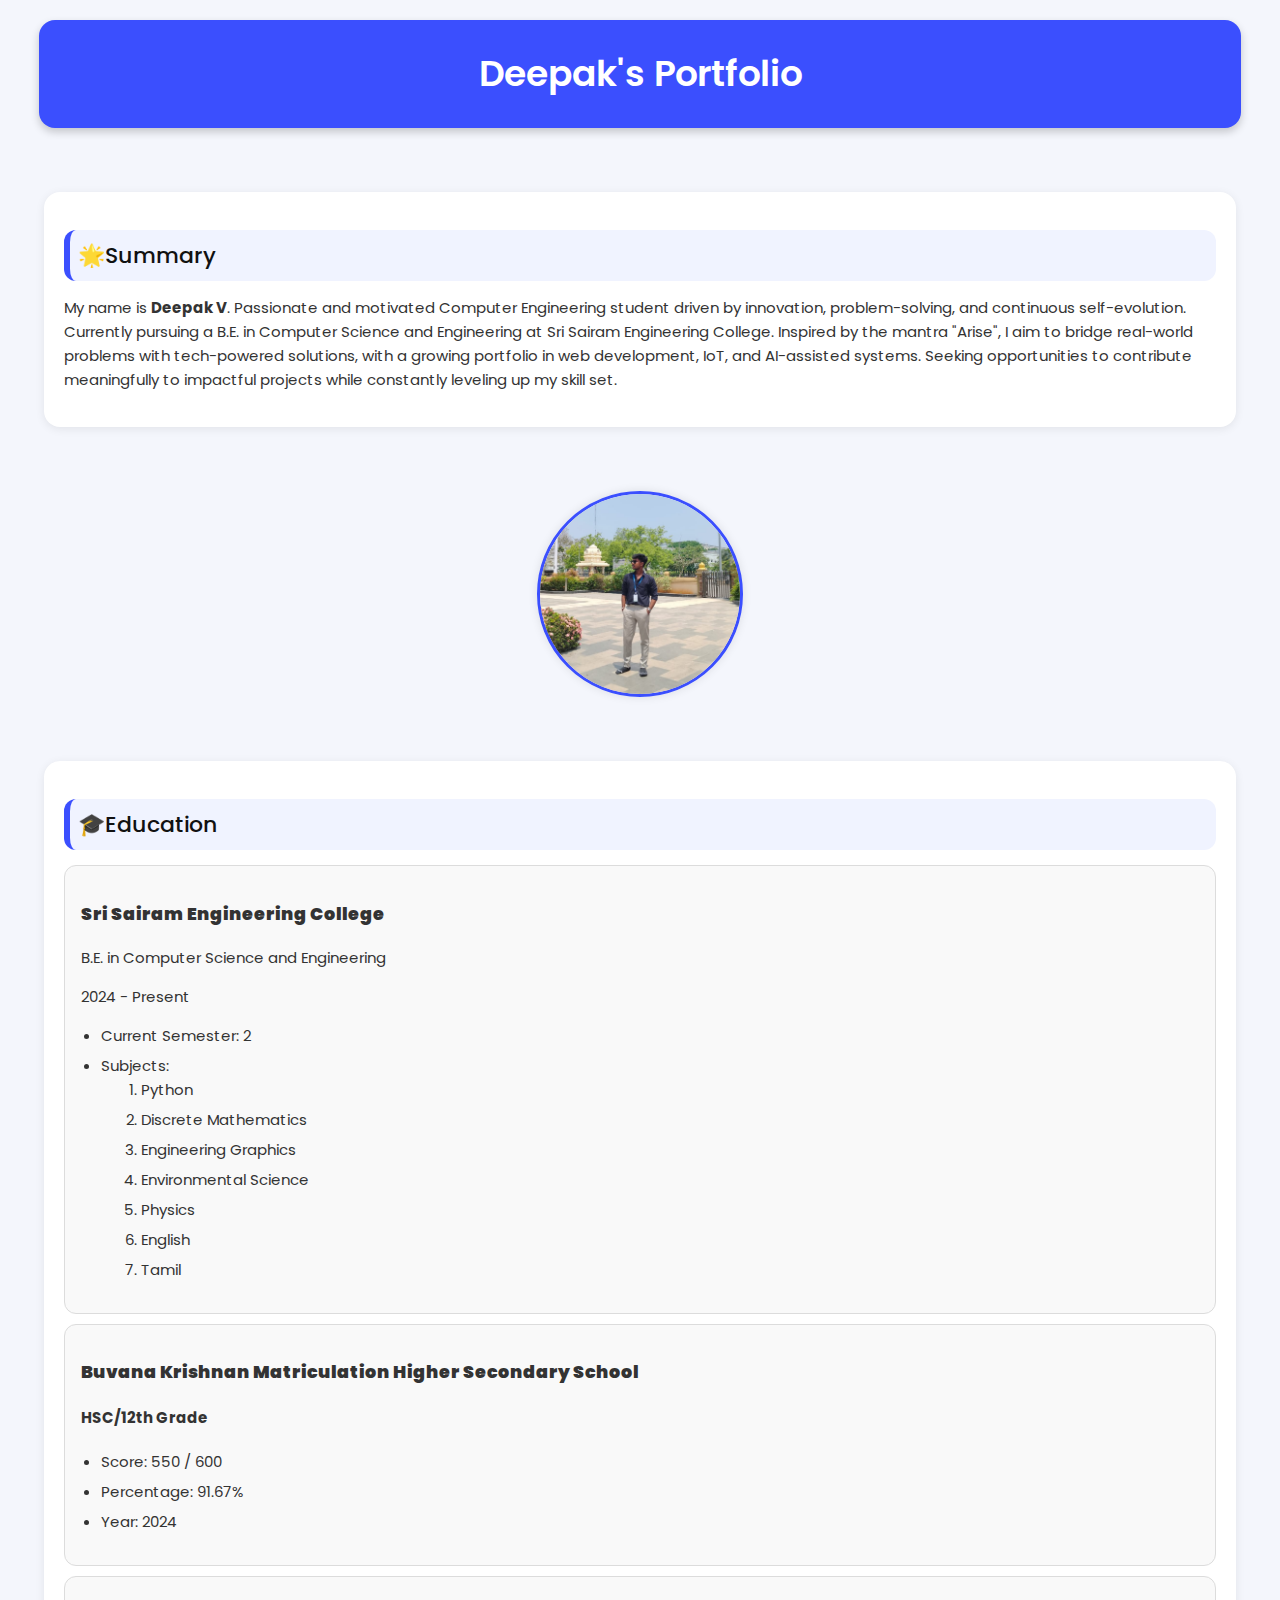
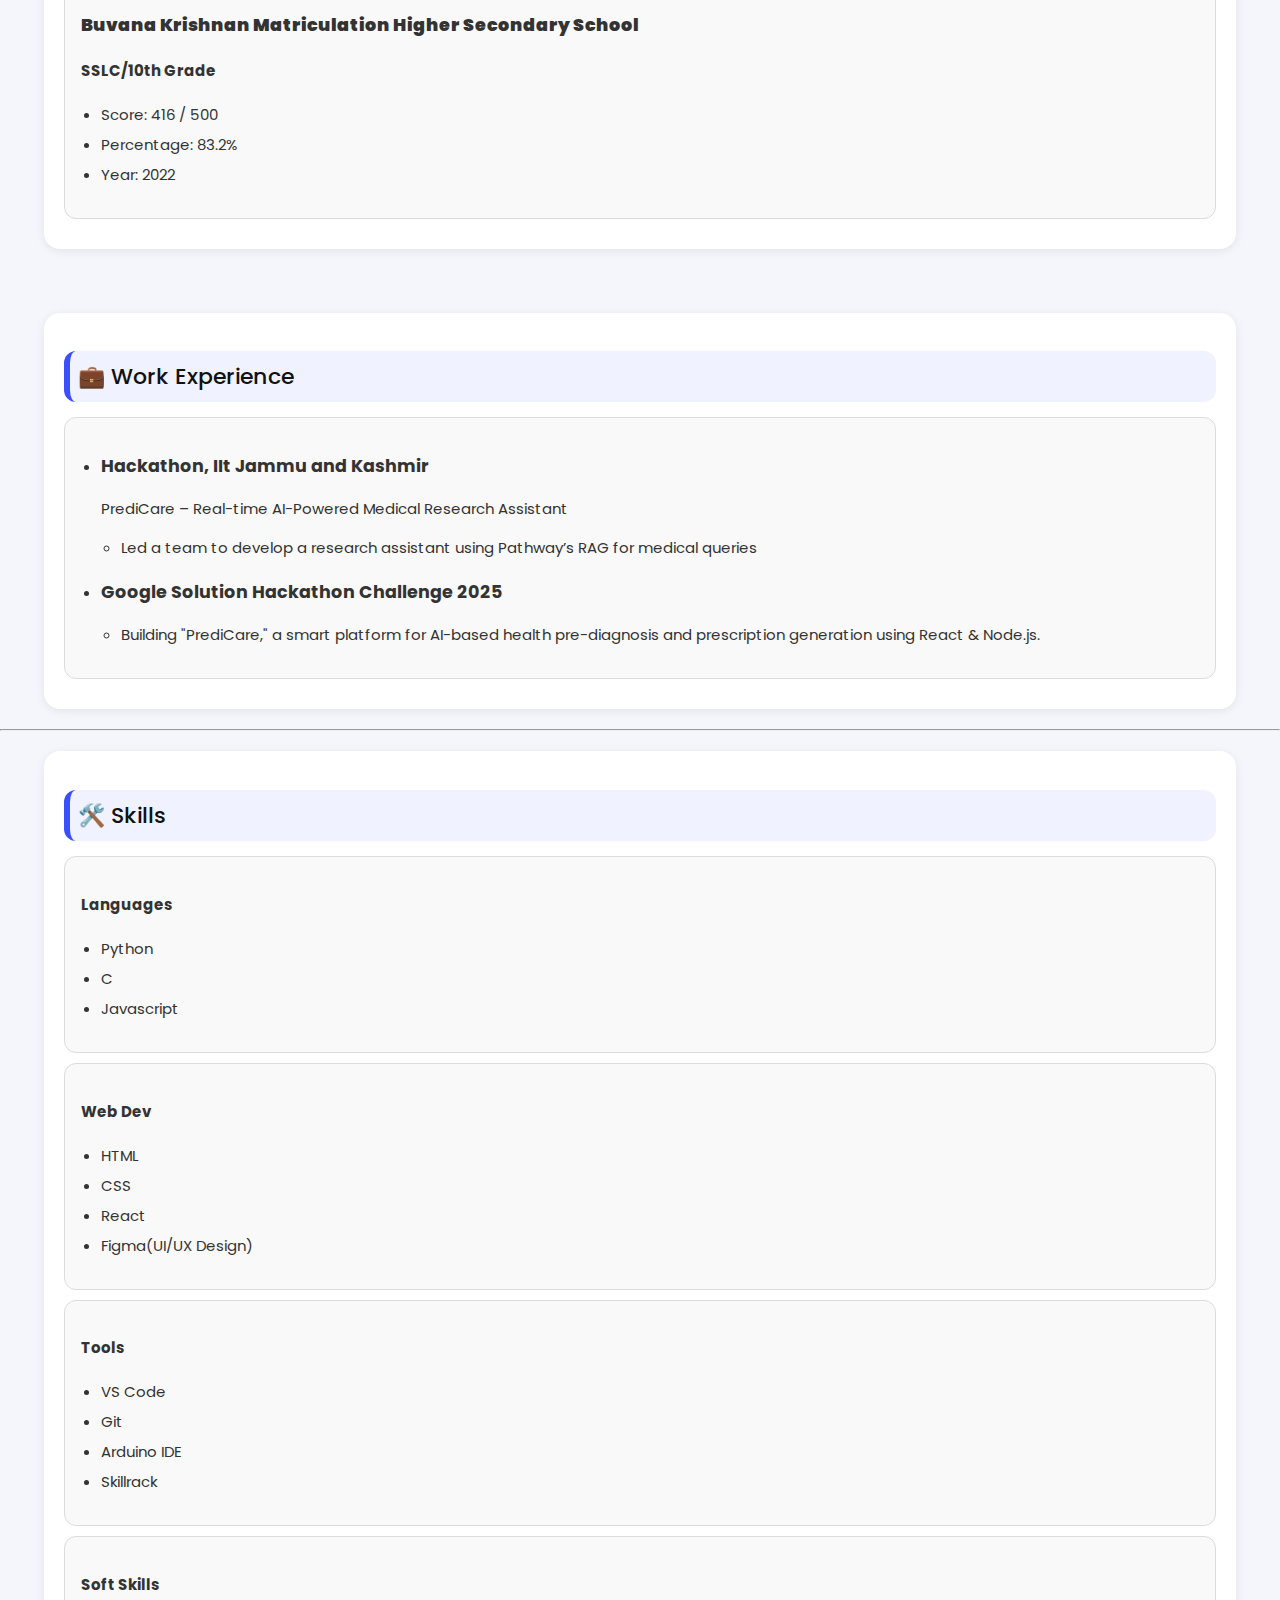
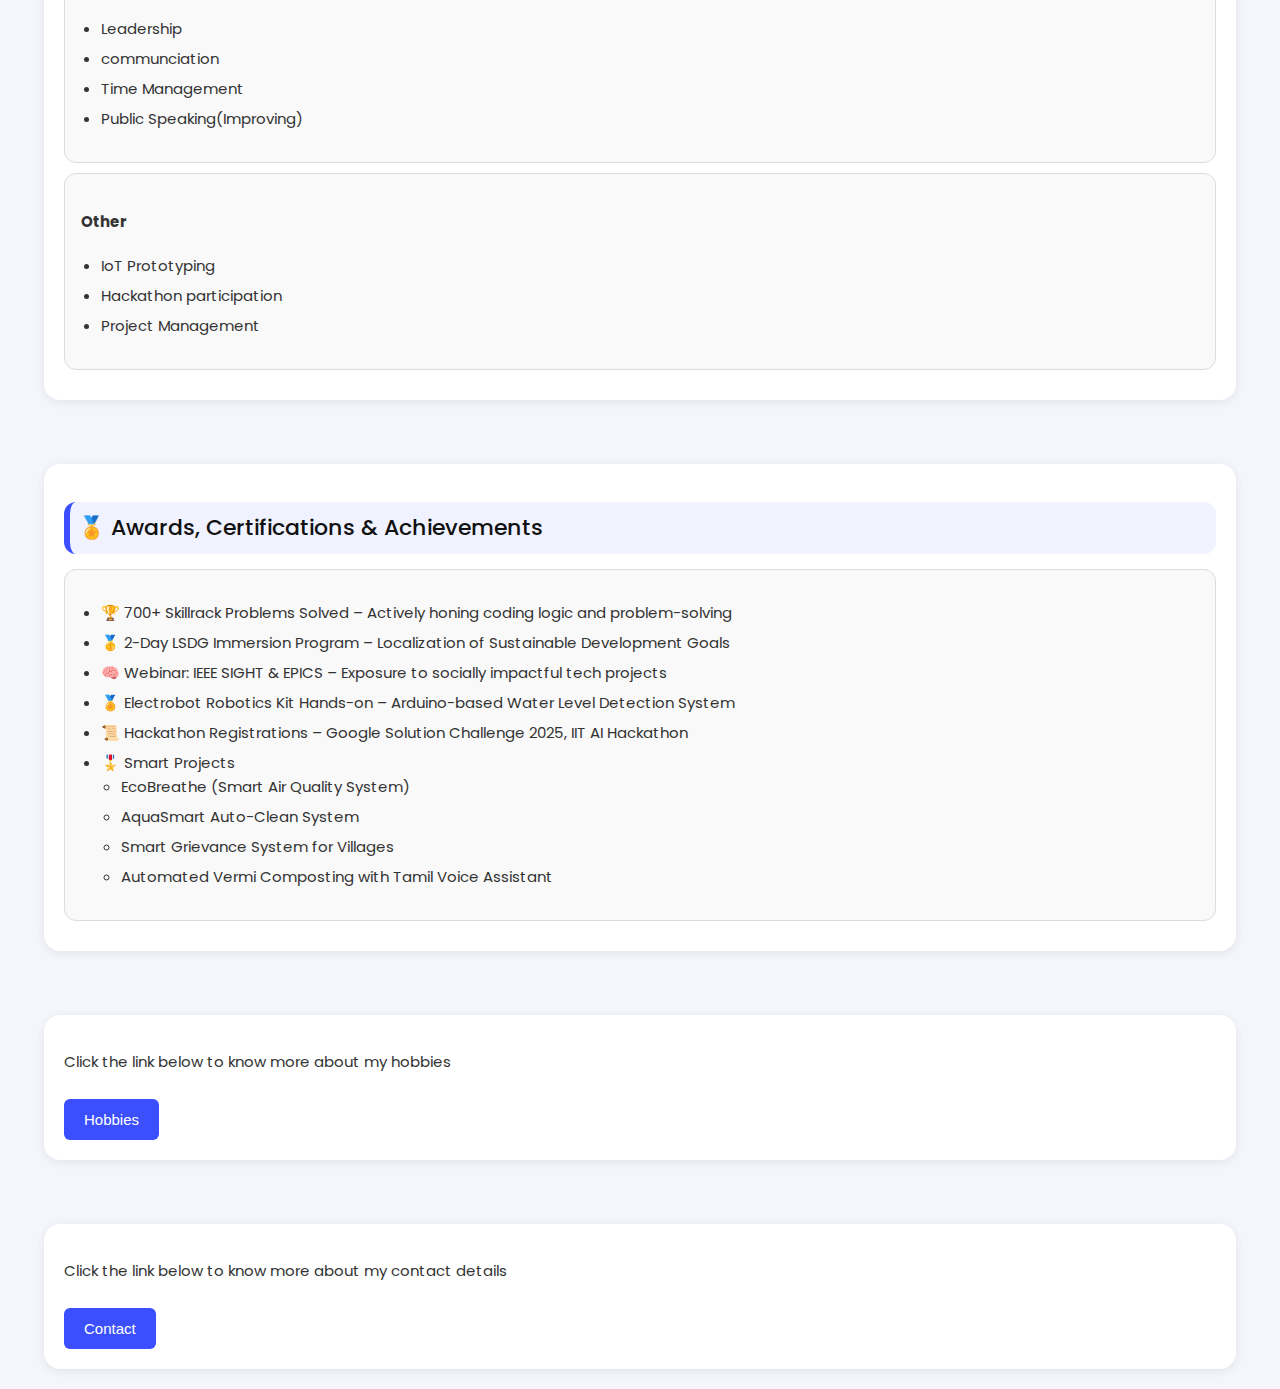
<file: index.html>
<!DOCTYPE html>
<html lang="en">
    <head>
        <meta charset="UTF-8">
        <meta http-equiv="X-UA-Compatible" content="IE=edge">
        <meta name="viewport" content="width=device-width, initial-scale=1.0">
        <link rel="stylesheet" href="style.css">
        <link rel="preconnect" href="https://fonts.googleapis.com">
<link rel="preconnect" href="https://fonts.gstatic.com" crossorigin>
<link href="https://fonts.googleapis.com/css2?family=Poppins:ital,wght@0,100;0,200;0,300;0,400;0,500;0,600;0,700;0,800;0,900;1,100;1,200;1,300;1,400;1,500;1,600;1,700;1,800;1,900&display=swap" rel="stylesheet">
        <title>My Resume</title>
        <link rel="icon" href="./Images/logo.webp" type="image/x-icon">
    </head>
    <body>
        <h1 id="title">Deepak's Portfolio</h1>
        <br>
        <div class="one">
        <h2 class="Head">🌟Summary</h2>
        <p>My name is <strong>Deepak V</strong>. Passionate and motivated Computer Engineering student driven by innovation, problem-solving, and continuous self-evolution. Currently pursuing a B.E. in Computer Science and Engineering at Sri Sairam Engineering College. Inspired by the mantra "Arise", I aim to bridge real-world problems with tech-powered solutions, with a growing portfolio in web development, IoT, and AI-assisted systems. Seeking opportunities to contribute meaningfully to impactful projects while constantly leveling up my skill set.</p>
       
    </div>
    <br>
        <img src="./Images/linkedIn_Profile.jpg" alt="Deepak" width="400" height="400">
        <br>
        <div class="one">
        <h2 class="Head">🎓Education</h2>
        <div class="Edu">
        <h3><strong>Sri Sairam Engineering College</strong></h3>
        <p>B.E. in Computer Science and Engineering</p>
        <p>2024 - Present</p>
        <ul>
        <li>Current Semester: 2</li>
        <li>Subjects: 
            <ol>
                <li>Python</li> 
                <li>Discrete Mathematics</li>
                <li> Engineering Graphics</li>
                <li> Environmental Science</li>
                <li> Physics</li>
                <li> English</li>
                <li>Tamil</li> 
            </ol>
        </li>
        </ul>
        </div>
        <div class="Edu">
        <h3><strong>Buvana Krishnan Matriculation Higher Secondary School</strong></h3>
        <h4>HSC/12th Grade</h4>
        <ul>
            <li>Score: 550 / 600</li>
            <li>Percentage: 91.67%</li>
            <li>Year: 2024</li>
        </ul>
        </div>
        <div class="Edu">
        
        <h3><strong>Buvana Krishnan Matriculation Higher Secondary School</strong></h3>
        <h4>SSLC/10th Grade</h4>
        <ul>
            <li>Score: 416 / 500</li>
            <li>Percentage: 83.2%</li>
            <li>Year: 2022</li>
        </ul>
        </div> 
    </div>
        
        <br>    
    <div class="one">

        <h2 class="Head">💼 Work Experience</h2>
        <div class="Edu">
        <ul>
            <li><h3>Hackathon, IIt Jammu and Kashmir</h3>
                 <p>PrediCare – Real-time AI-Powered Medical Research Assistant
                    <ul>
                        <li>Led a team to develop a research assistant using Pathway’s RAG for medical queries</p>
                    </ul>  
            </li>
                        <li><h3>Google Solution Hackathon Challenge 2025</h3>
                            <ul>
                                <li>Building "PrediCare," a smart platform for AI-based health pre-diagnosis and prescription generation using React & Node.js.</li>
                            </ul>
                        </li>
        </ul>
        </div>

    </div>
        <hr>
    <div class="one">
        <h2 class="Head">🛠️ Skills</h2>
        <div class="Edu">
            <h4>Languages</h4>
                <ul>
                    <li>Python</li>
                    <li>C</li>
                    <li>Javascript</li>
                </ul>
            
        </div>
        <div class="Edu">
            
            <h4>Web Dev</h4>
                <ul>
                    <li>HTML</li>
                    <li>CSS</li>
                    <li>React</li>
                    <li>Figma(UI/UX Design)</li>
                </ul>
      
            </div>
            <div class="Edu">
            <h4>Tools</h4>
                <ul>
                    <li>VS Code</li>
                    <li>Git</li>
                    <li>Arduino IDE</li>
                    <li>Skillrack</li>
                </ul>
           </div>
           <div class="Edu">
            <h4>Soft Skills</h4>
                <ul>
                    <li>Leadership</li>
                    <li>communciation</li>
                    <li>Time Management</li>
                    <li>Public Speaking(Improving)</li>
                </ul>
           </div>
           <div class="Edu">
            <h4>Other</h4>
           
                <ul>
                    <li>IoT Prototyping</li>
                    <li>Hackathon participation</li>
                    <li>Project Management</li>
                </ul>
           </div>
        </div>
        <br>
        <div class="one">
        <h2 class="Head">🏅 Awards, Certifications & Achievements</h2>
        <div class="Edu">
        <ul>
            <li>🏆 700+ Skillrack Problems Solved – Actively honing coding logic and problem-solving</li>
            <li>🥇 2-Day LSDG Immersion Program – Localization of Sustainable Development Goals</li>
            <li>🧠 Webinar: IEEE SIGHT & EPICS – Exposure to socially impactful tech projects</li>
            <li>🏅 Electrobot Robotics Kit Hands-on – Arduino-based Water Level Detection System</li>
            <li>📜 Hackathon Registrations – Google Solution Challenge 2025, IIT AI Hackathon</li>
            <li>🎖️ Smart Projects
                <ul>
                    <li>EcoBreathe (Smart Air Quality System)</li>
                    <li>AquaSmart Auto-Clean System</li>
                    <li>Smart Grievance System for Villages</li>
                    <li>Automated Vermi Composting with Tamil Voice Assistant</li>
                </ul>
            </li>

        </ul>
        </div>
        </div>
        <br>
        <div class="one">
        <p>Click the link below to know more about my hobbies</p>
        <button><a href="./hobbies.html" >Hobbies</a></button>
        </div>
        <br>
        <div class="one">
        <p>Click the link below to know more about my contact details</p>
        <button><a href="./contact.html">Contact</a></button>
        </div>

    </body>
</html>
</file>
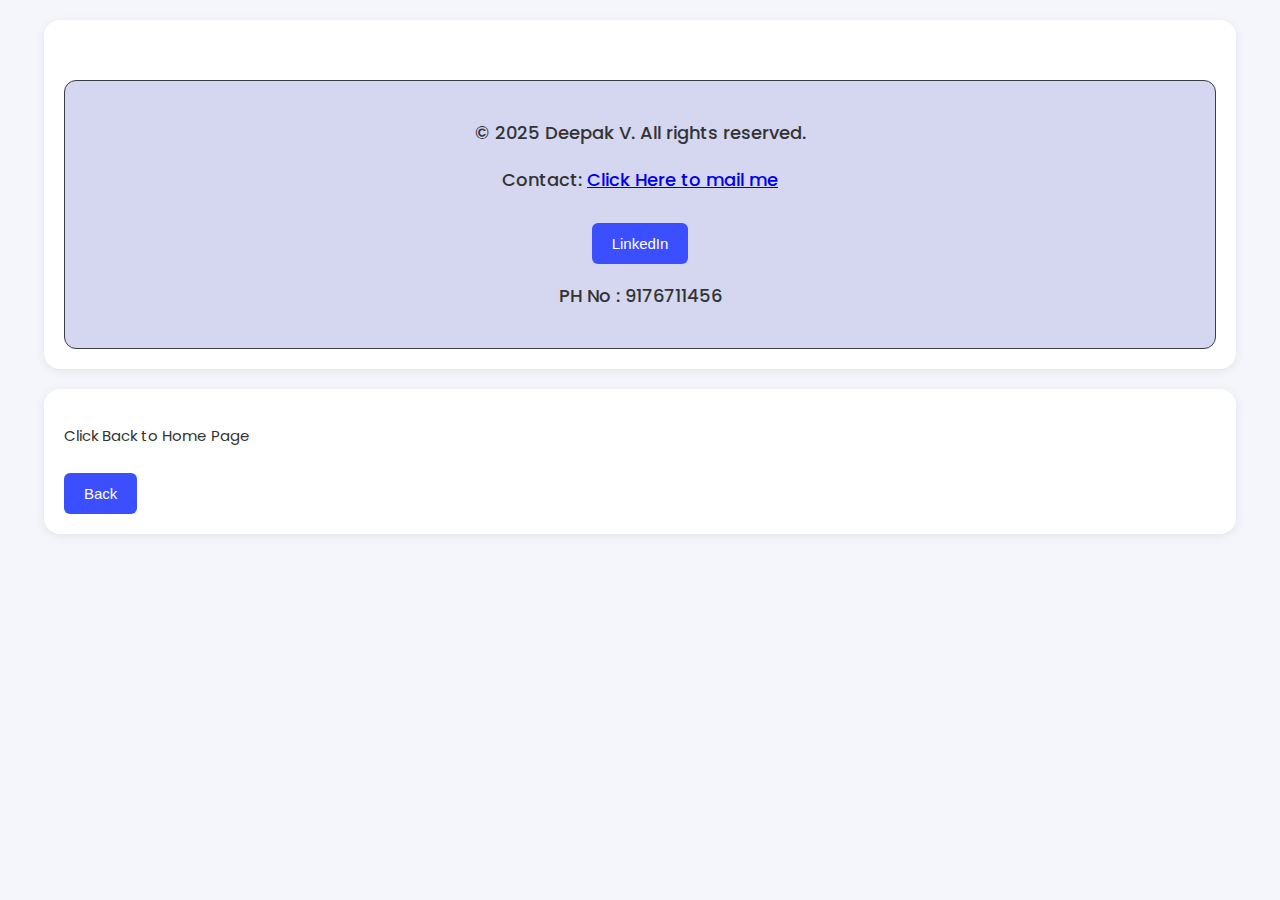
<file: contact.html>
<!DOCTYPE html>
<html lang="en">
<head>
    <meta charset="UTF-8">
    <meta http-equiv="X-UA-Compatible" content="IE=edge">
    <meta name="viewport" content="width=device-width, initial-scale=1.0">
    <title>Contact</title>
    <link rel="stylesheet" href="style.css">
    <link rel="preconnect" href="https://fonts.gstatic.com" crossorigin>
<link href="https://fonts.googleapis.com/css2?family=Poppins:ital,wght@0,100;0,200;0,300;0,400;0,500;0,600;0,700;0,800;0,900;1,100;1,200;1,300;1,400;1,500;1,600;1,700;1,800;1,900&display=swap" rel="stylesheet">
</head>
<body>
    <div class="one">
<footer>
    <p>&copy; 2025 Deepak V. All rights reserved.</p>
    <p>Contact: <a href="mailto:deepakv30082006@gmail.com">Click Here to mail me</a></p>
    <button><a href="https://www.linkedin.com/in/deepakv30082006/">LinkedIn</a></button>
    <p>PH No : 9176711456</p>

</footer>
</div>
</body>
<div class="one">
<p>Click Back to Home Page</p>
<button><a href="./index.html">Back</a></button>
</div>
</html>
</file>
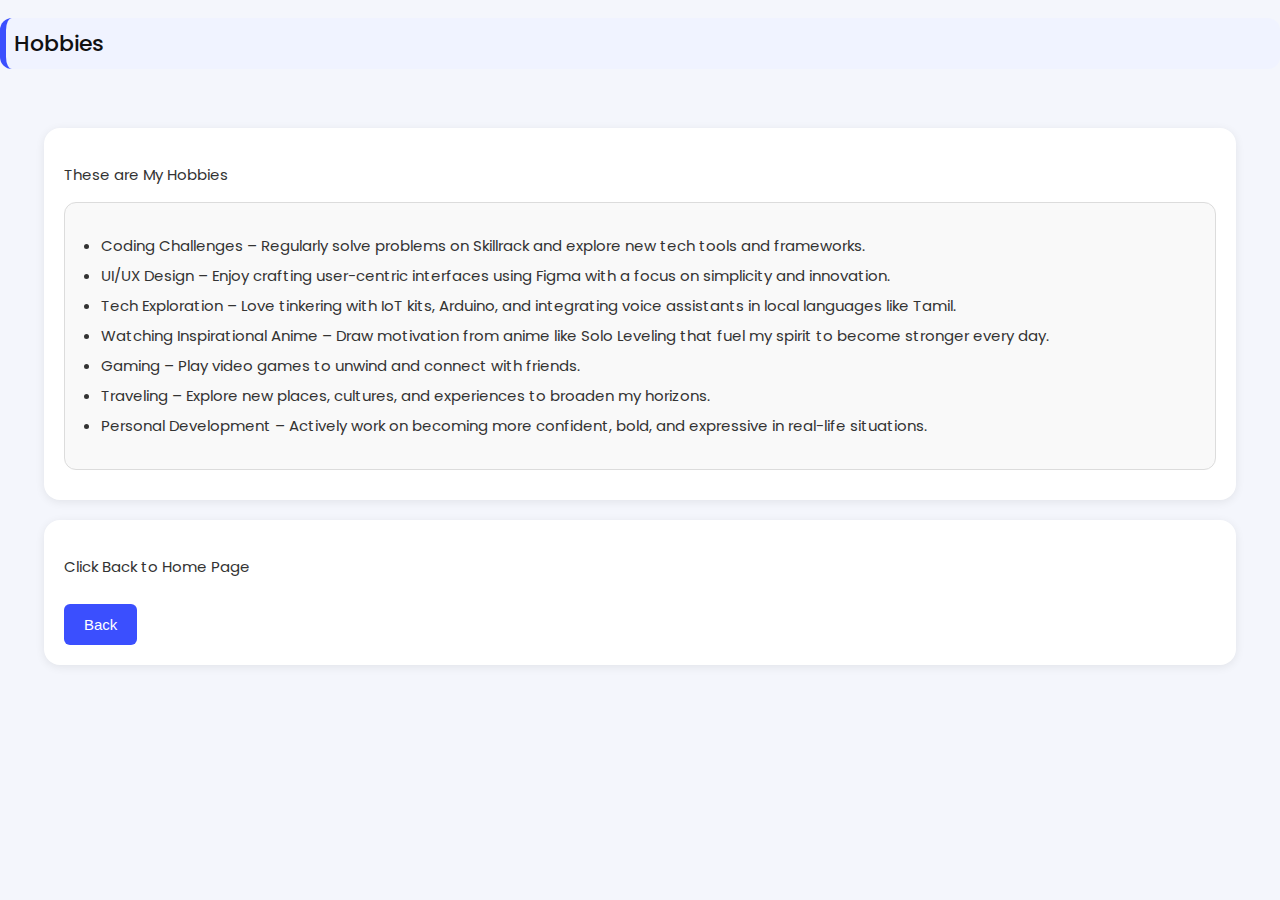
<file: hobbies.html>
<!DOCTYPE html> 
<html lang="en">
<head>
<meta charset="UTF-8">
<meta http-equiv="X-UA-Compatible" content="IE=edge">
<meta name="viewport" content="width=device-width, initial-scale=1.0">
<link rel="stylesheet" href="style.css">
<link rel="preconnect" href="https://fonts.gstatic.com" crossorigin>
<link href="https://fonts.googleapis.com/css2?family=Poppins:ital,wght@0,100;0,200;0,300;0,400;0,500;0,600;0,700;0,800;0,900;1,100;1,200;1,300;1,400;1,500;1,600;1,700;1,800;1,900&display=swap" rel="stylesheet">
<title style="text-align: center;">Hobbies</title>
</head>
<body>
<h2 class="Head"> Hobbies</h2>
<br>
<div class="one">

<p>These are My Hobbies</p>
<div class="Edu">
<ul>
   
    <li>Coding Challenges – Regularly solve problems on Skillrack and explore new tech tools and frameworks.</li>
    
    <li>UI/UX Design – Enjoy crafting user-centric interfaces using Figma with a focus on simplicity and innovation.</li>

    <li>Tech Exploration – Love tinkering with IoT kits, Arduino, and integrating voice assistants in local languages like Tamil.</li>

    <li>Watching Inspirational Anime – Draw motivation from anime like Solo Leveling that fuel my spirit to become stronger every day.</li>

    <li>Gaming – Play video games to unwind and connect with friends.</li>
    
    <li>Traveling – Explore new places, cultures, and experiences to broaden my horizons.</li>

    <li>Personal Development – Actively work on becoming more confident, bold, and expressive in real-life situations.</li>

</ul>
</div>
</div>
<div class="one">
<p>Click Back to Home Page</p>
<button><a href="./index.html">Back</a></button>
</div>
</body>
</html>
</file>
<file: style.css>
body {
    background-color: #f4f6fc;
    font-family: 'Poppins', sans-serif;
    font-size: 15px;
    margin: 0;
    padding: 0;
    line-height: 1.6;
}


#title {
    text-align: center;
    padding: 25px;
    font-size: 36px;
    font-weight: 600;
    background-color: #3b4ffe;
    border-radius: 16px;
    color: #ffffff;
    margin: 20px auto;
    width: 90%;
    box-shadow: 0 4px 8px rgba(0, 0, 0, 0.2);
}


.one {
    background-color: #ffffff;
    color: #333333;
    border-radius: 16px;
    padding: 20px;
    margin: 20px auto;
    width: 90%;
    box-shadow: 0 2px 10px rgba(0, 0, 0, 0.08);
}


.Head {
    background-color: #f0f3ff;
    color: #111;
    font-size: 22px;
    padding: 8px;
    margin-bottom: 15px;
    border-left: 6px solid #3b4ffe;
    border-radius: 12px;
    font-weight: 500;
}

img {
    height: 200px;
    width: 200px;
    border-radius: 50%;
    display: block;
    margin: 20px auto;
    border: 3px solid #3b4ffe;
    object-fit: cover;
    box-shadow: 0 0 10px rgba(0,0,0,0.1);
}

.Edu {
    background-color: #f9f9f9;
    border: 1px solid #dcdcdc;
    border-radius: 12px;
    padding: 16px;
    margin: 10px 0;
}

footer {
    background-color: #d5d6f0;
    text-align: center;
    padding: 20px;
    font-size: 18px;
    font-weight: 500;
    border-radius: 12px;
    border: 1px solid #393E46;
    margin-top: 40px;
}

button {
    background-color: #3b4ffe;
    color: white;
    border: none;
    padding: 12px 20px;
    font-size: 15px;
    border-radius: 6px;
    cursor: pointer;
    transition: all 0.3s ease;
    margin-top: 10px;
}

button a {
    text-decoration: none;
    color: white;
}

button:hover {
    background-color: #2e3edb;
    transform: translateY(-2px);
    box-shadow: 0 5px 12px rgba(0, 0, 0, 0.15);
}


ul {
    padding-left: 20px;
}

ul li {
    margin-bottom: 6px;
    font-size: 15px;
}

@media screen and (max-width: 768px) {
    #title {
        font-size: 26px;
    }

    .Head {
        font-size: 18px;
    }

    button {
        font-size: 14px;
        padding: 10px 16px;
    }

    img {
        width: 150px;
        height: 150px;
    }
}
</file>
